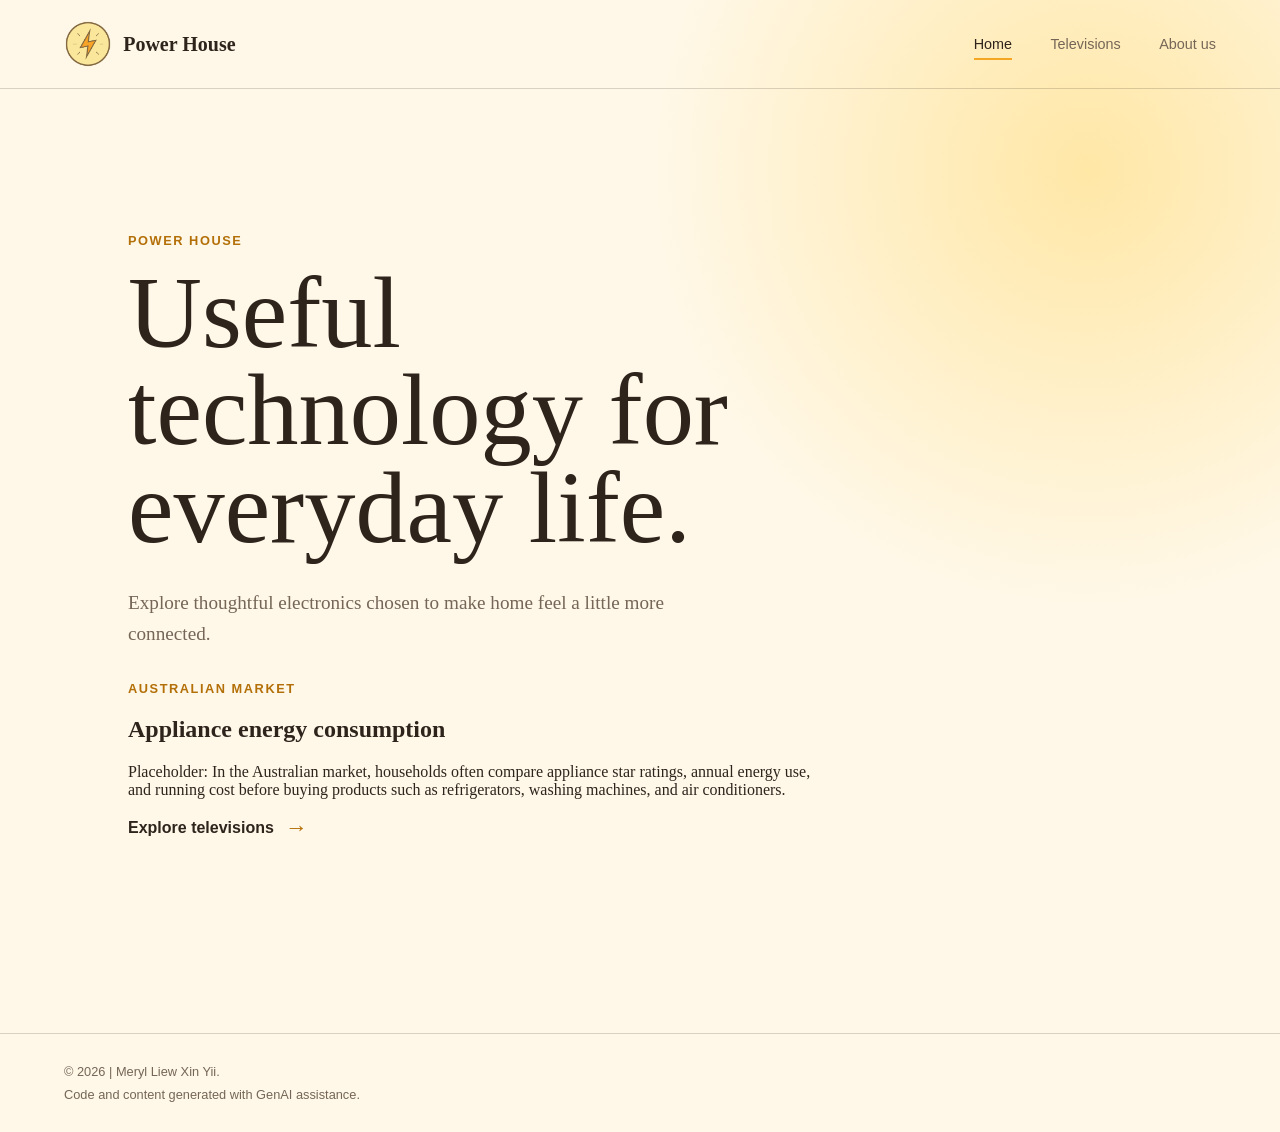
<file: index.html>
<!DOCTYPE html>
<html lang="en">
<head>
	<meta charset="UTF-8">
	<meta name="viewport" content="width=device-width, initial-scale=1.0">
	<title>Power House | Home</title>
	<link rel="stylesheet" href="design.css">
	<script src="swap.js" defer></script>
</head>
<body>
	<header class="site-header">
		<a class="brand" href="index.html" data-page="home" aria-label="Power House home">
			<img src="PowerIcon.png" alt="Power House logo">
			<span>Power House</span>
		</a>
		<nav class="top-nav" aria-label="Main navigation">
			<a href="index.html" data-page="home">Home</a>
			<a href="televisions.html" data-page="televisions">Televisions</a>
			<a href="about_us.html" data-page="about">About us</a>
		</nav>
	</header>

	<main class="page-content">
		<p class="eyebrow">Power House</p>
		<h1>Useful technology for everyday life.</h1>
		<p class="intro">Explore thoughtful electronics chosen to make home feel a little more connected.</p>
		<section class="energy-note" aria-labelledby="energy-heading">
			<p class="eyebrow">Australian market </p>
			<h2 id="energy-heading">Appliance energy consumption</h2>
			<p>Placeholder: In the Australian market, households often compare appliance star ratings, annual energy use, and running cost before buying products such as refrigerators, washing machines, and air conditioners.</p>
		</section>
		<a class="action-link" href="televisions.html" data-page="televisions">Explore televisions <span aria-hidden="true">&#8594;</span></a>
	</main>

	<footer class="site-footer">
		<p>&copy; 2026 | Meryl Liew Xin Yii.</p>
		<p>Code and content generated with GenAI assistance.</p>
	</footer>
</body>
</html>
</file>
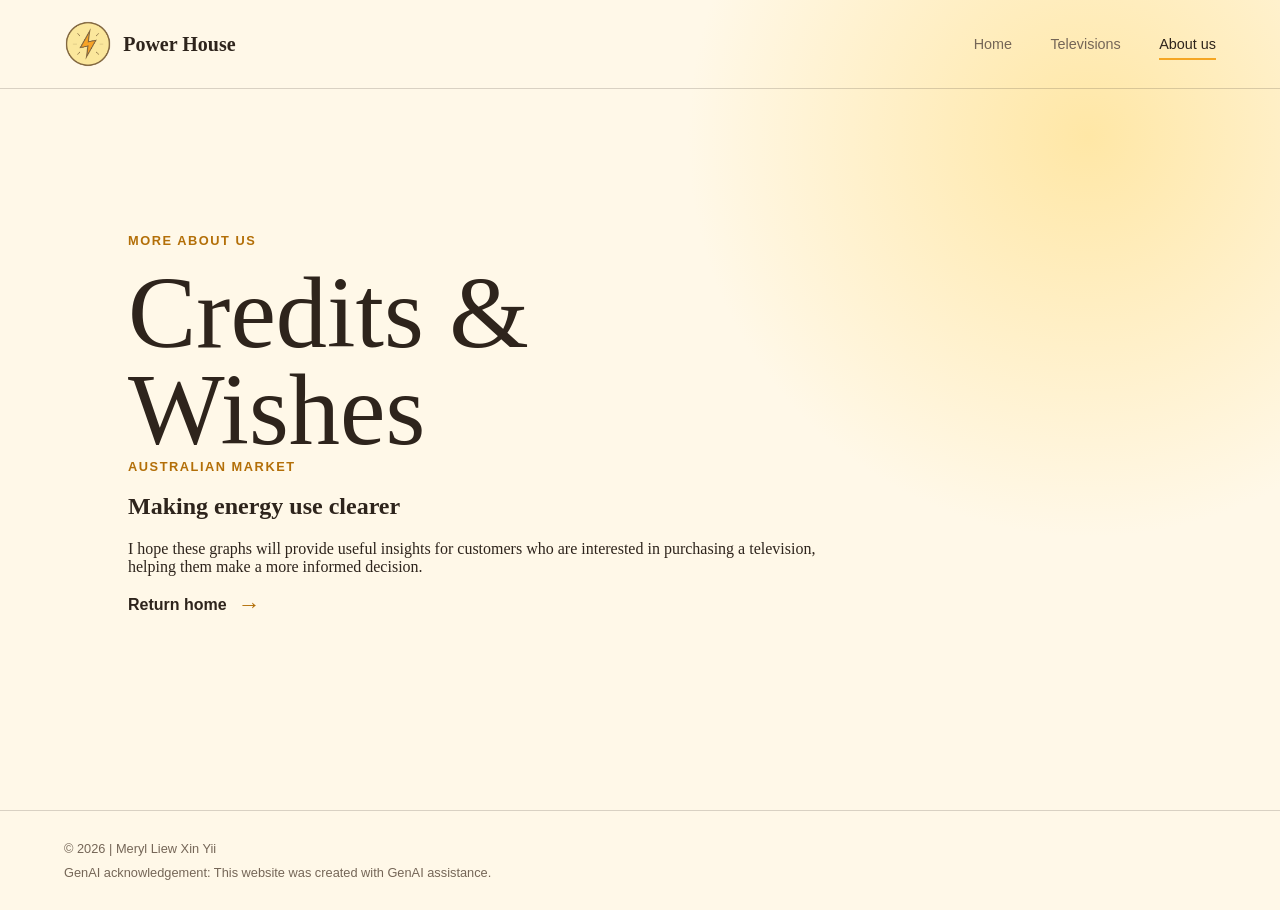
<file: about_us.html>
<!DOCTYPE html>
<html lang="en">
<head>
	<meta charset="UTF-8">
	<meta name="viewport" content="width=device-width, initial-scale=1.0">
	<title>Power House | About us</title>
	<link rel="stylesheet" href="design.css">
	<script src="swap.js" defer></script>
</head>
<body>
	<header class="site-header">
		<a class="brand" href="index.html" data-page="home" aria-label="Power House home">
			<img src="PowerIcon.png" alt="Power House logo">
			<span>Power House</span>
		</a>
		<nav class="top-nav" aria-label="Main navigation">
			<a href="index.html" data-page="home">Home</a>
			<a href="televisions.html" data-page="televisions">Televisions</a>
			<a href="about_us.html" data-page="about">About us</a>
		</nav>
	</header>

	<main class="page-content">
		<p class="eyebrow">More About Us</p>
		<h1>Credits & Wishes</h1>
		<section class="energy-note" aria-labelledby="energy-heading">
			<p class="eyebrow">Australian market</p>
			<h2 id="energy-heading">Making energy use clearer</h2>
			<p>I hope these graphs will provide useful insights for customers who are interested in purchasing a television, helping them make a more informed decision.</p>
		</section>
		<a class="action-link" href="index.html" data-page="home">Return home <span aria-hidden="true">&#8594;</span></a>
	</main>

	<footer class="site-footer">
		<p>&copy; 2026 | Meryl Liew Xin Yii</p>
		<p>GenAI acknowledgement: This website was created with GenAI assistance.</p>
	</footer>
</body>
</html>
</file>
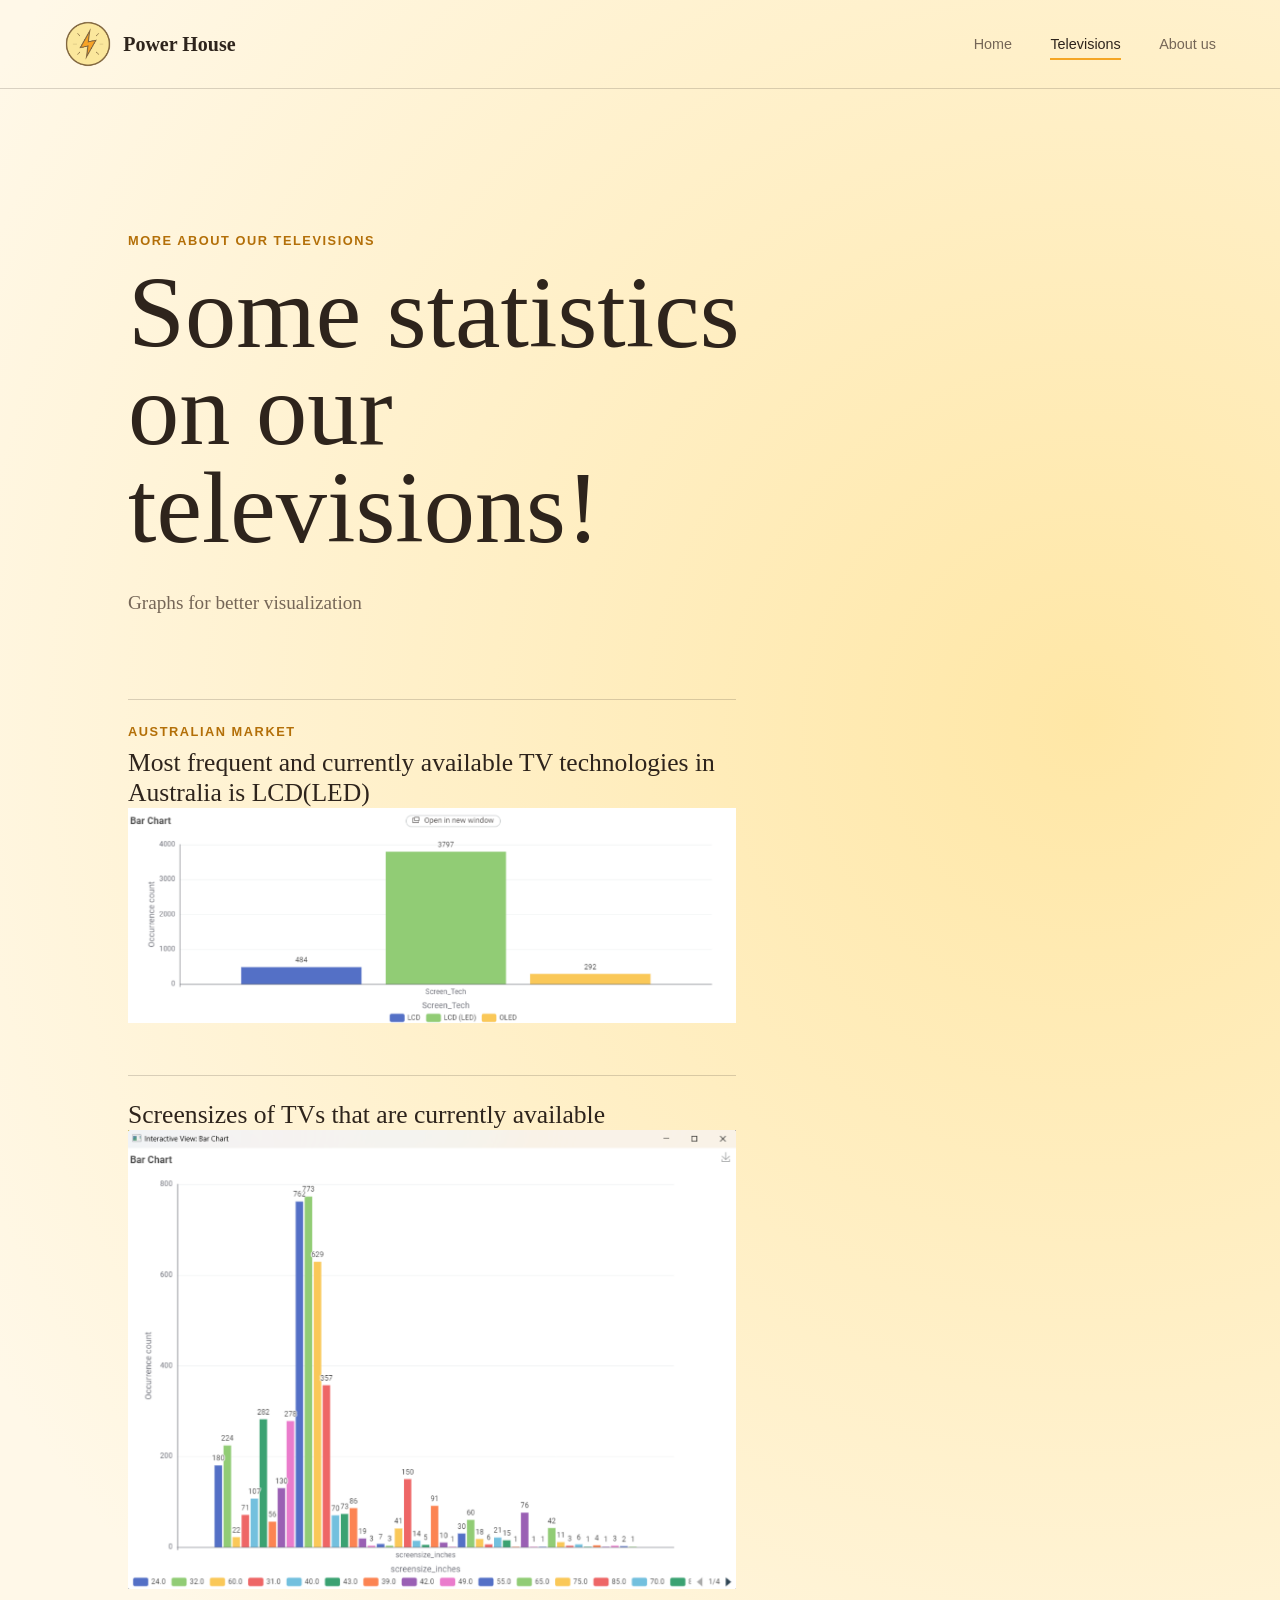
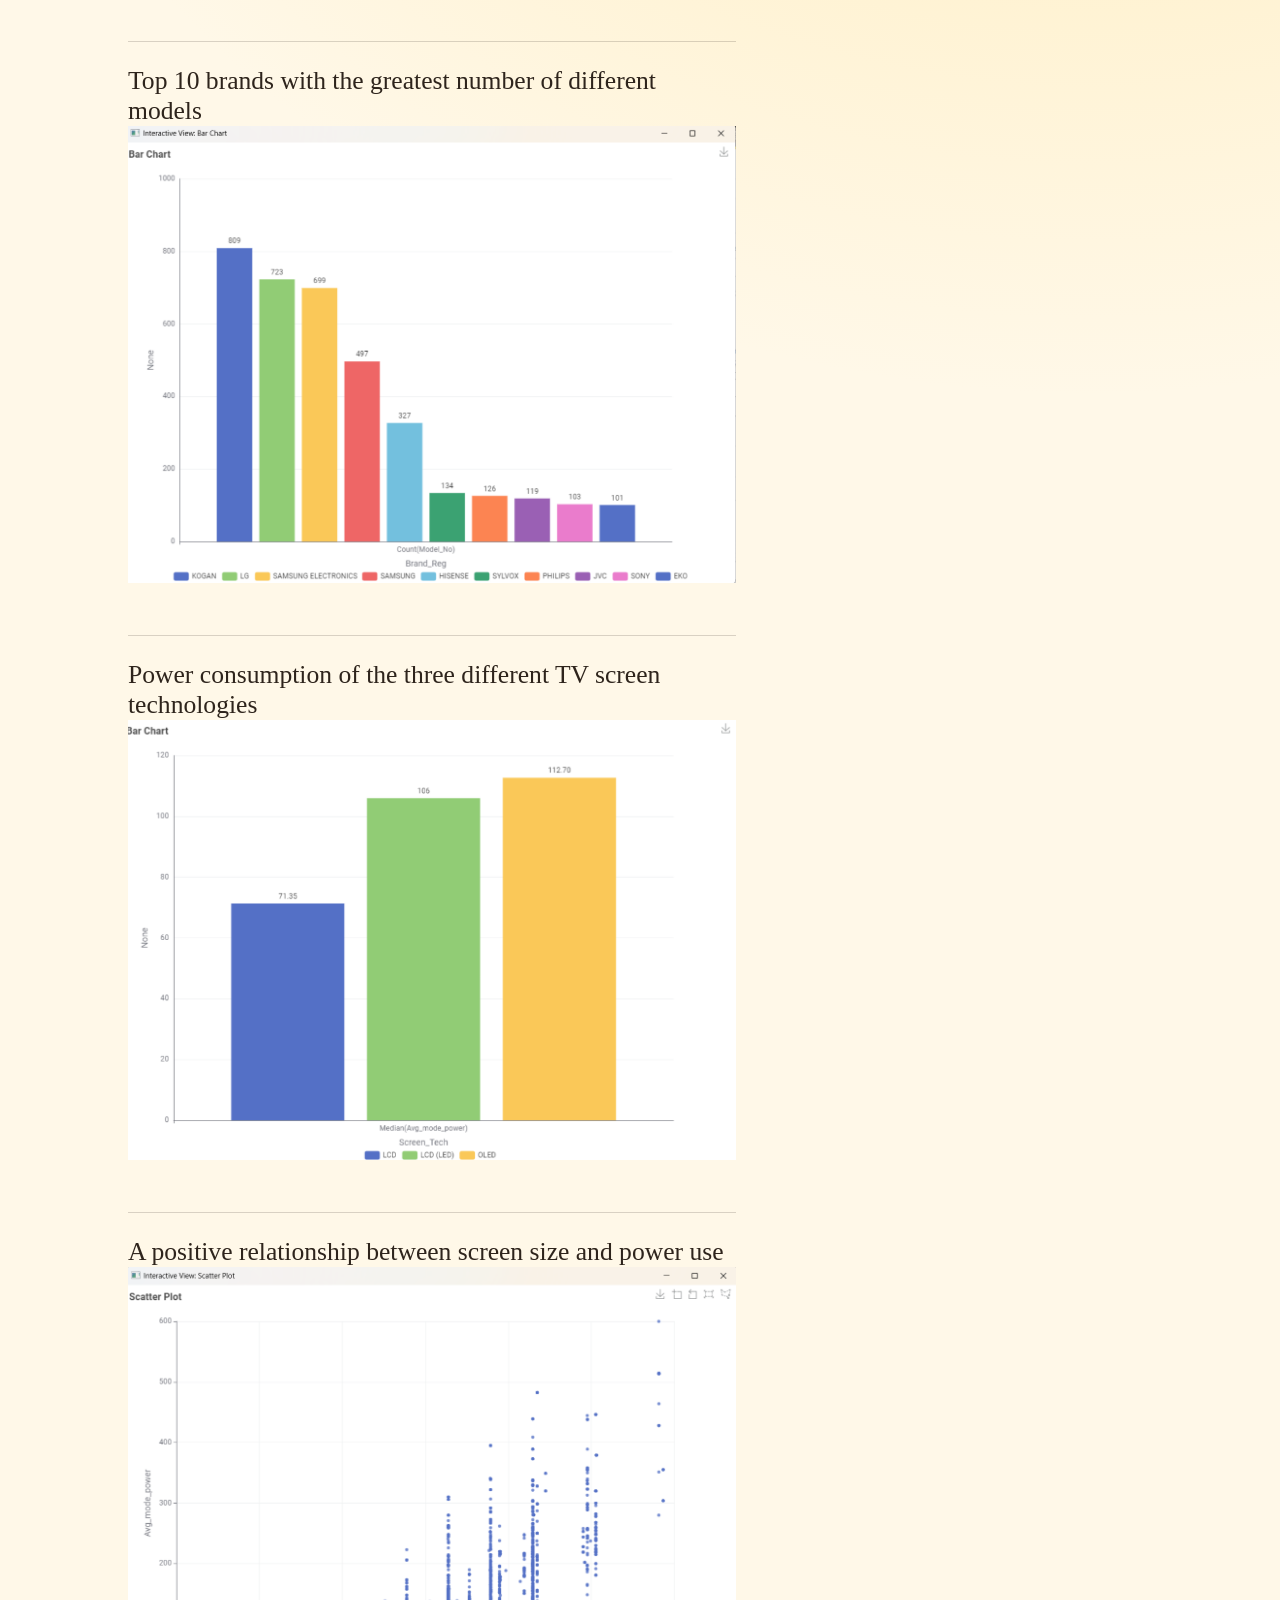
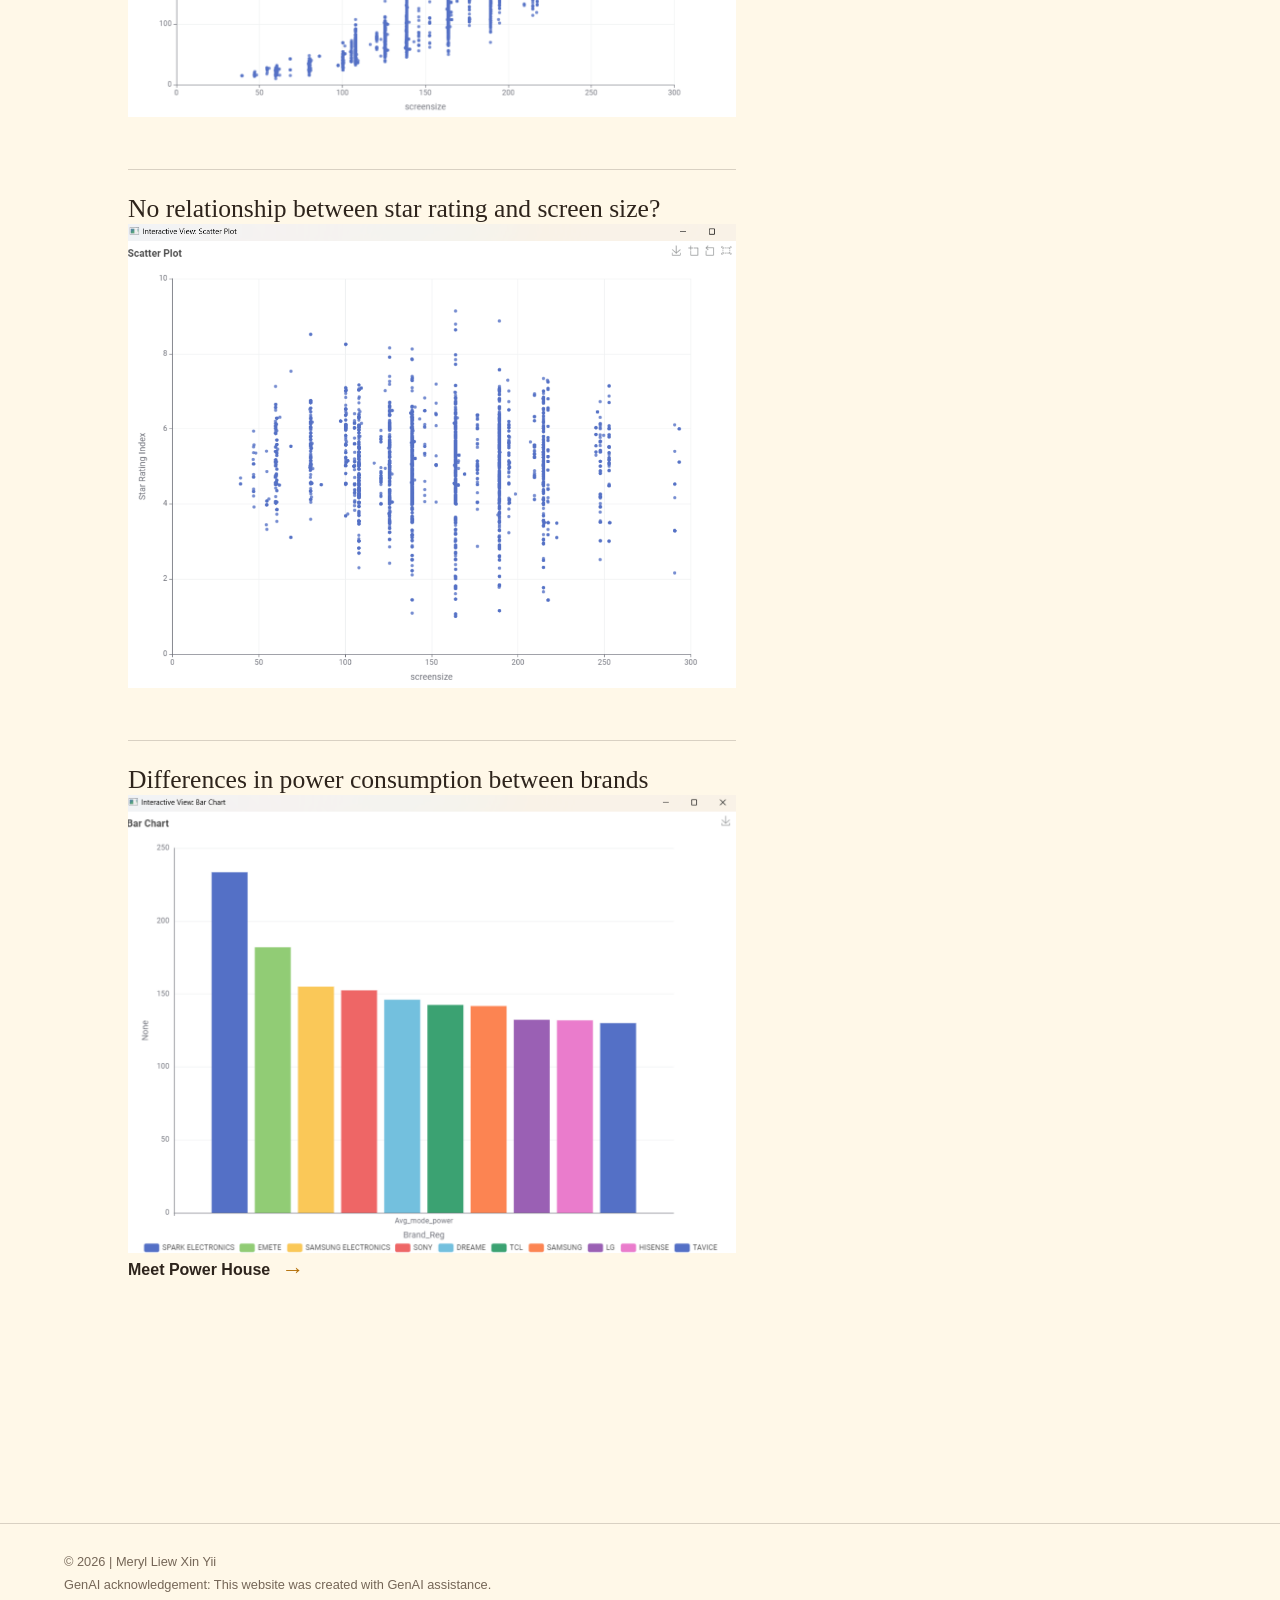
<file: televisions.html>
<!DOCTYPE html>
<html lang="en">
<head>
	<meta charset="UTF-8">
	<meta name="viewport" content="width=device-width, initial-scale=1.0">
	<title>Power House | Televisions</title>
	<link rel="stylesheet" href="design.css">
	<script src="swap.js" defer></script>
</head>
<body>
	<header class="site-header">
		<a class="brand" href="index.html" data-page="home" aria-label="Power House home">
			<img src="PowerIcon.png" alt="Power House logo">
			<span>Power House</span>
		</a>
		<nav class="top-nav" aria-label="Main navigation">
			<a href="index.html" data-page="home">Home</a>
			<a href="televisions.html" data-page="televisions">Televisions</a>
			<a href="about_us.html" data-page="about">About us</a>
		</nav>
	</header>

	<main class="page-content">
		<p class="eyebrow">More about our televisions</p>
		<h1>Some statistics on our televisions!</h1>
		<p class="intro">Graphs for better visualization</p>
		<div class="layout2by2"></div>
			<section class="note" aria-labelledby="energy-heading">
				<p class="eyebrow">Australian Market</p>
				<h2 id="energy-heading">Most frequent and currently available TV technologies in Australia is LCD(LED)</h2>
				<img src="images/q1.png" alt="Television_tech_in_Aus"
			</section>
			<br>
			<section class="note" aria-labelledby="energy-heading">
				<h2 id="energy-heading">Screensizes of TVs that are currently available</h2>
				<img src="images/q2.png" alt="Television_screensize"
			</section>
			<br>
			<section class="note" aria-labelledby="energy-heading">
				<h2 id="energy-heading">Top 10 brands with the greatest number of different models</h2>
				<img src="images/q3.png" alt="Television_screensize"
			</section>
			<br>
			<section class="note" aria-labelledby="energy-heading">
				<h2 id="energy-heading">Power consumption of the three different TV screen technologies</h2>
				<img src="images/q4.png" alt="Television_screensize"
			</section>
			<br>
			<section class="note" aria-labelledby="energy-heading">
				<h2 id="energy-heading">A positive relationship between screen size and power use</h2>
				<img src="images/q5.png" alt="Television_screensize"
			</section>
			<br>
			<section class="note" aria-labelledby="energy-heading">
				<h2 id="energy-heading">No relationship between star rating and screen size?</h2>
				<img src="images/q6.png" alt="Television_screensize"
			</section>
			<br>
			<section class="note" aria-labelledby="energy-heading">
				<h2 id="energy-heading">Differences in power consumption between brands</h2>
				<img src="images/q7.png" alt="Television_screensize"
			</section>
		</div>
		<a class="action-link" href="about_us.html" data-page="about">Meet Power House <span aria-hidden="true">&#8594;</span></a>
	</main>

	<footer class="site-footer">
		<p>&copy; 2026 | Meryl Liew Xin Yii</p>
		<p>GenAI acknowledgement: This website was created with GenAI assistance.</p>
	</footer>
</body>
</html>
</file>
<file: design.css>
:root {
	--ink: #2e241c;
	--muted: #756657;
	--paper: #fff8e8;
	--accent: #f5a623;
	--line: rgba(46, 36, 28, 0.18);
}

* {
	box-sizing: border-box;
}

body {
	min-height: 100vh;
	margin: 0;
	color: var(--ink);
	background: radial-gradient(circle at 85% 15%, #ffe7a6 0, transparent 30%), var(--paper);
	font-family: Georgia, 'Times New Roman', serif;
}

.site-header {
	display: flex;
	align-items: center;
	justify-content: space-between;
	gap: 2rem;
	padding: 1.25rem clamp(1.25rem, 5vw, 5rem);
	border-bottom: 1px solid var(--line);
}

.brand {
	display: inline-flex;
	align-items: center;
	gap: 0.7rem;
	color: var(--ink);
	font-size: 1.25rem;
	font-weight: bold;
	text-decoration: none;
}

.brand img {
	width: 3rem;
	height: 3rem;
	transition: transform 180ms ease;
}

.brand:hover img,
.brand:focus-visible img {
	transform: rotate(12deg) scale(1.08);
}

.top-nav {
	display: flex;
	align-items: center;
	gap: clamp(1rem, 3vw, 2.5rem);
}

.top-nav a {
	position: relative;
	padding: 0.5rem 0;
	color: var(--muted);
	font-family: 'Trebuchet MS', sans-serif;
	font-size: 0.9rem;
	text-decoration: none;
	transition: color 180ms ease;
}

.top-nav a::after {
	position: absolute;
	right: 0;
	bottom: 0;
	left: 0;
	height: 2px;
	content: '';
	background: var(--accent);
	transform: scaleX(0);
	transform-origin: right;
	transition: transform 180ms ease;
}

.top-nav a:hover,
.top-nav a:focus-visible,
.top-nav a.active {
	color: var(--ink);
}

.top-nav a:hover::after,
.top-nav a:focus-visible::after,
.top-nav a.active::after {
	transform: scaleX(1);
	transform-origin: left;
}

.brand:focus-visible,
.top-nav a:focus-visible,
.action-link:focus-visible {
	outline: 3px solid rgba(245, 166, 35, 0.55);
	outline-offset: 5px;
}

.page-content {
	max-width: 60rem;
	padding: clamp(6rem, 16vh, 11rem) clamp(1.25rem, 10vw, 10rem);
}

.eyebrow {
	margin: 0 0 1rem;
	color: #b36f08;
	font-family: 'Trebuchet MS', sans-serif;
	font-size: 0.8rem;
	font-weight: bold;
	letter-spacing: 0.12em;
	text-transform: uppercase;
}

h1 {
	max-width: 12ch;
	margin: 0;
	font-size: clamp(3rem, 8vw, 6.5rem);
	line-height: 0.95;
	font-weight: normal;
}

.intro {
	max-width: 34rem;
	margin: 2rem 0;
	color: var(--muted);
	font-size: 1.2rem;
	line-height: 1.6;
}

.note {
	max-width: 38rem;
	margin: 3rem 0;
	padding-top: 1.5rem;
	border-top: 1px solid var(--line);
}

.note .eyebrow {
	margin-bottom: 0.6rem;
}

.note h2 {
	margin: 0;
	font-size: 1.6rem;
	font-weight: normal;
}

.note p:last-child {
	margin-bottom: 0;
	color: var(--muted);
	line-height: 1.6;
}

.action-link {
	display: inline-flex;
	align-items: center;
	gap: 0.7rem;
	color: var(--ink);
	font-family: 'Trebuchet MS', sans-serif;
	font-weight: bold;
	text-decoration: none;
}

.action-link span {
	color: #b36f08;
	font-size: 1.4rem;
	transition: transform 180ms ease;
}

.action-link:hover span,
.action-link:focus-visible span {
	transform: translateX(0.35rem);
}

.site-footer {
	margin-top: 3rem;
	padding: 1.5rem clamp(1.25rem, 5vw, 5rem);
	border-top: 1px solid var(--line);
	color: var(--muted);
	font-family: 'Trebuchet MS', sans-serif;
	font-size: 0.8rem;
	line-height: 1.5;
}

.site-footer p {
	margin: 0.25rem 0;
}

@media (max-width: 600px) {
	.site-header {
		align-items: flex-start;
		flex-direction: column;
		gap: 1rem;
	}

	.top-nav {
		width: 100%;
		justify-content: space-between;
	}
}
.layout2by2 {
    display: grid;
    grid-template-columns: 1fr 1fr;
    gap: 30px;
}

.note img {
    width: 100%;
    height: auto;
}
</file>
